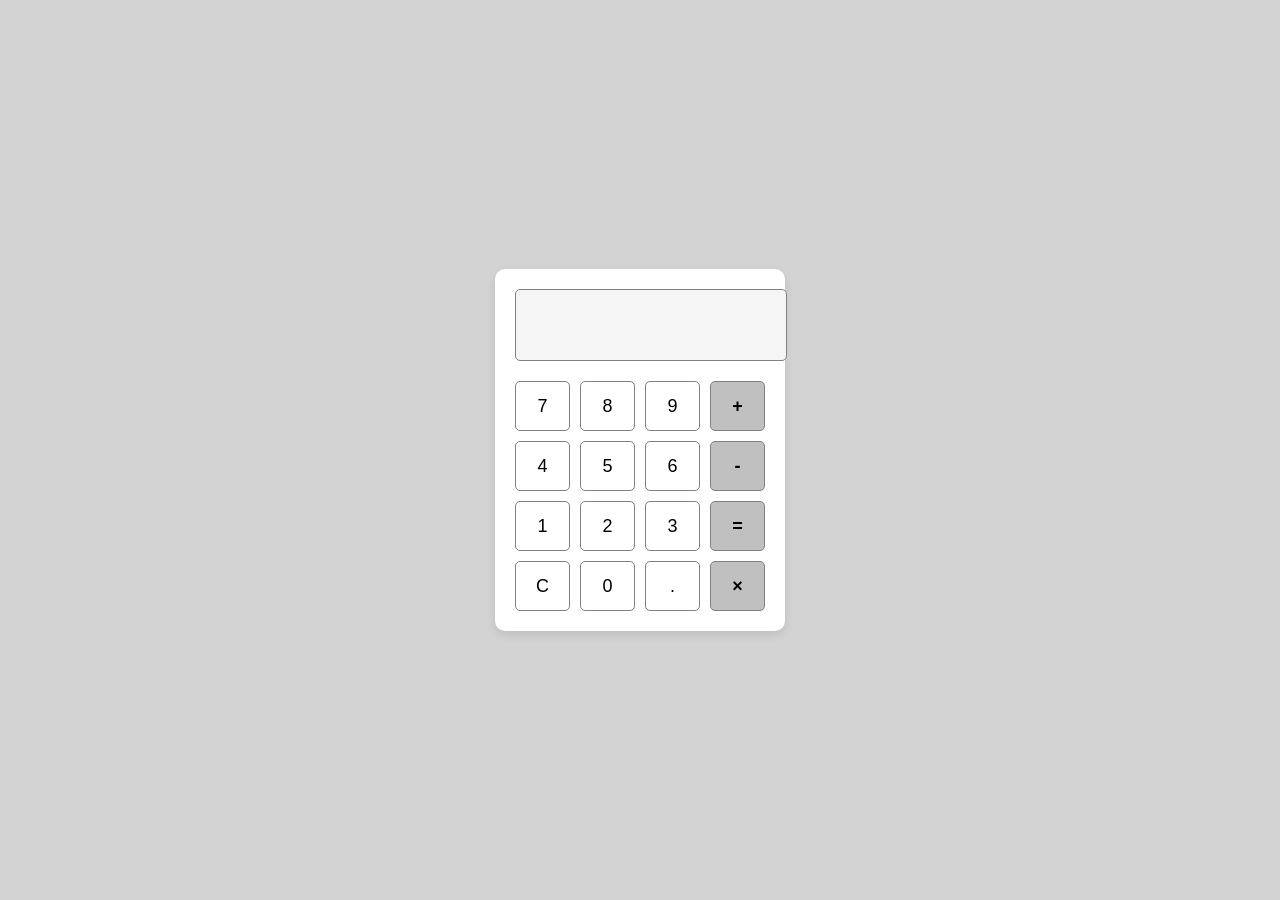
<file: Calculator/index.html>
<!DOCTYPE html>
<html>
<head>
    <title>Calculator</title>
    <link rel="stylesheet" href="style.css">
</head>
<body>
    <div class="calculator">
        <input type="text" id="display" readonly>
        
        <div class="buttons">
            
            <button onclick="addToDisplay('7')">7</button>
            <button onclick="addToDisplay('8')">8</button>
            <button onclick="addToDisplay('9')">9</button>
            <button class="operator" onclick="addToDisplay('+')">+</button>
                        
            <button onclick="addToDisplay('4')">4</button>
            <button onclick="addToDisplay('5')">5</button>
            <button onclick="addToDisplay('6')">6</button>
            <button class="operator" onclick="addToDisplay('-')">-</button>
                        
            <button onclick="addToDisplay('1')">1</button>
            <button onclick="addToDisplay('2')">2</button>
            <button onclick="addToDisplay('3')">3</button>
            <button class="equals" onclick="calculate()">=</button>
                        
            <button onclick="clearDisplay()">C</button>
            <button onclick="addToDisplay('0')">0</button>
            <button onclick="addToDisplay('.')">.</button>
            <button class="operator" onclick="addToDisplay('*')">×</button>
        </div>
    </div>

    <script src="script.js"></script>
</body>
</html>
</file>
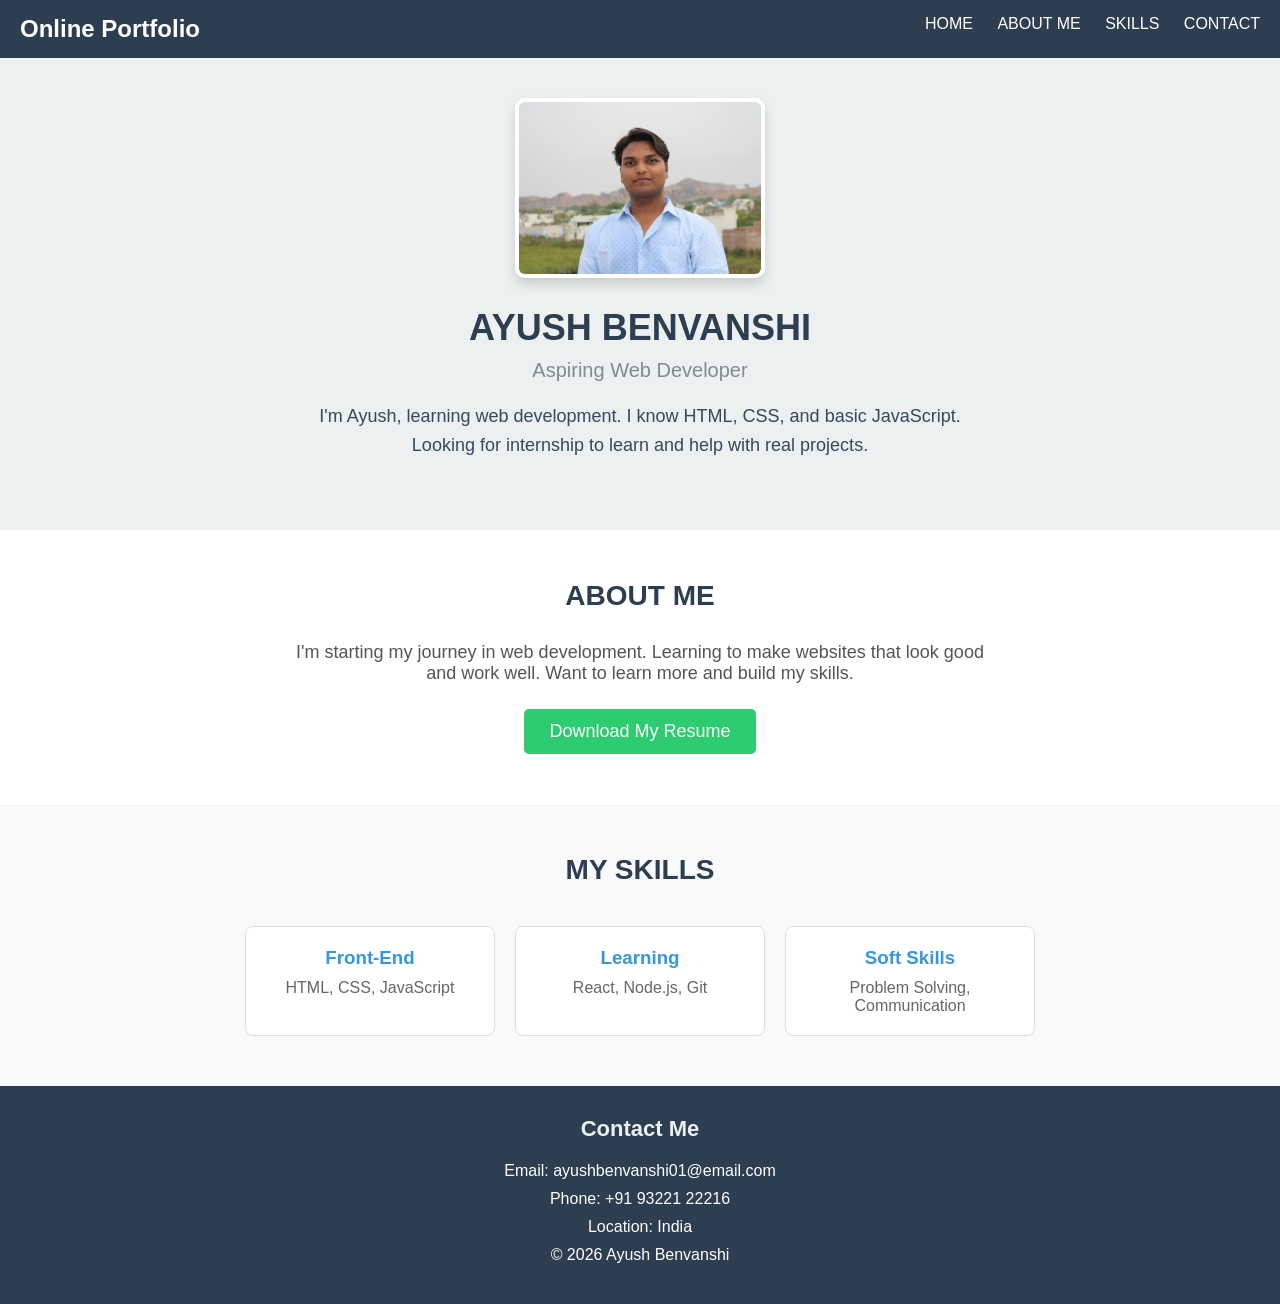
<file: Landing page/index.html>
<!DOCTYPE html>
<html lang="en">
<head>
    <meta charset="UTF-8">
    <meta name="viewport" content="width=device-width, initial-scale=1.0">
    <title>Landing Page</title>
    <link rel="stylesheet" href="portfolio.css">
</head>
<body>
    <div class="top-menu">
        <div class="my-name">Online Portfolio</div>
        <div class="menu-links">
            <a href="#home">HOME</a>
            <a href="#about">ABOUT ME</a>
            <a href="#skills">SKILLS</a>
            <a href="#contact">CONTACT</a>
        </div>
    </div>

    <div id="home" class="main-section">
        <div class="main-content">
            <div class="my-photo">
                <img src="profile.jpg" alt="Ayush Benvanshi">
            </div>
            
            <h1>AYUSH BENVANSHI</h1>
            <p class="small-title">Aspiring Web Developer</p>
            <p class="main-text">
                I'm Ayush, learning web development. I know HTML, CSS, and basic JavaScript. 
                Looking for internship to learn and help with real projects.
            </p>
        </div>
    </div>

    <div id="about" class="about-section">
        <h2>ABOUT ME</h2>
        <div class="about-text">
            <p>
                I'm starting my journey in web development. Learning to make websites 
                that look good and work well. Want to learn more and build my skills.
            </p>
            <a href="resume.pdf" target="_blank" class="resume-button">Download My Resume</a>
        </div>
    </div>

    <div id="skills" class="skills-section">
        <h2>MY SKILLS</h2>
        <div class="skills-boxes">
            <div class="skill-box">
                <h3>Front-End</h3>
                <p>HTML, CSS, JavaScript</p>
            </div>
            <div class="skill-box">
                <h3>Learning</h3>
                <p>React, Node.js, Git</p>
            </div>
            <div class="skill-box">
                <h3>Soft Skills</h3>
                <p>Problem Solving, Communication</p>
            </div>
        </div>
    </div>

    <div id="contact" class="bottom-section">
        <h3>Contact Me</h3>
        <p>Email: ayushbenvanshi01@email.com</p>
        <p>Phone: +91 93221 22216</p>
        <p>Location: India</p>
        <p>&copy; 2026 Ayush Benvanshi</p>
    </div>

    <script src="portfolio.js"></script>
</body>
</html>
</file>
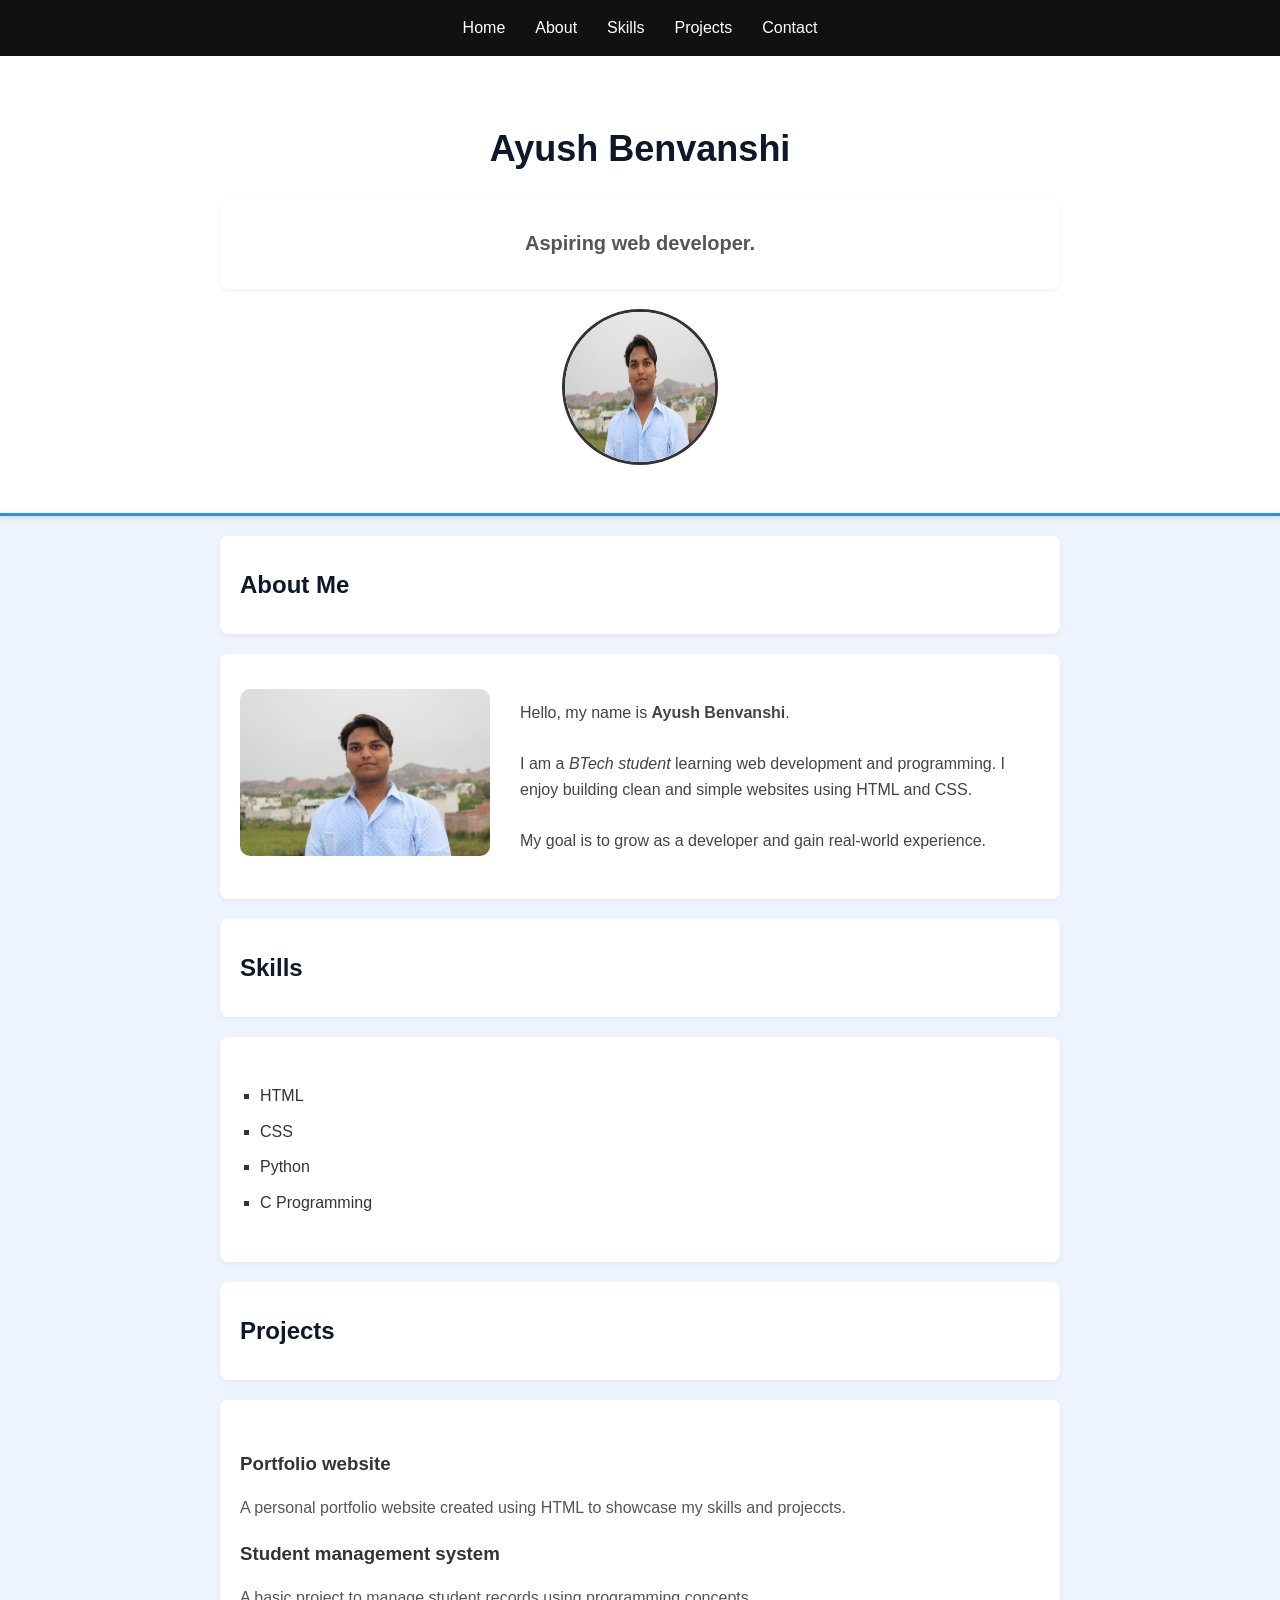
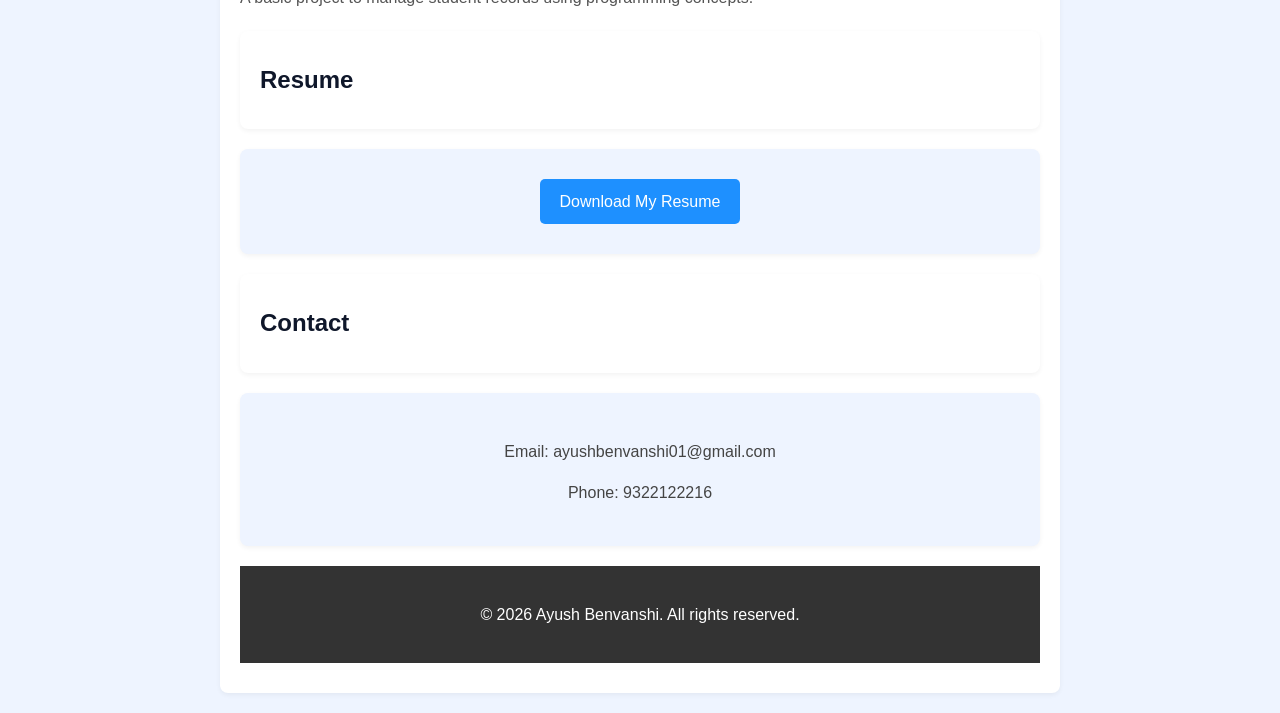
<file: Portfolio/index.html>
<!DOCTYPE html>
<html>
<head>
    <title>My Portfolio</title>
    <link rel="stylesheet" href="style.css">
</head>
<body>

    <nav>
    <ul>
        <li><a href="#">Home</a></li>
        <li><a href="#about">About</a></li>
        <li><a href="#skills">Skills</a></li>
        <li><a href="#projects">Projects</a></li>
        <li><a href="#contact">Contact</a></li>
    </ul>
    </nav>

    <header>

    <h1>Ayush Benvanshi</h1>
    <h2>Aspiring web developer.</h2>

    <img src="profile.jpg" alt="Profile photo">

    </header>

    <h2>About Me</h2>
      <div id="about" class="about-container">

         <div class="about-image">
          <img src="profile.jpg" alt="My Photo">
         </div>

    <div class="about-text">
        <p>
            Hello, my name is <b>Ayush Benvanshi</b>.<br><br>
            I am a <i>BTech student</i> learning web development and programming.
            I enjoy building clean and simple websites using HTML and CSS.<br><br>
            My goal is to grow as a developer and gain real-world experience.
        </p>
    </div>

    </div>

    <h2>Skills</h2>
    <div id="skills">
    <ul>
        <li>HTML</li>
        <li>CSS</li>
        <li>Python</li>
        <li>C Programming</li>
    </ul>
    </div>

    <h2>Projects</h2>
    <div id="projects">
    <div class="project">
    <h3>Portfolio website</h3>
    <p>
        A personal portfolio website created using HTML to showcase my skills and projeccts.
    </p>
    
    <div class="project">
    <h3>Student management system</h3>
    <p>
        A basic project to manage student records using programming concepts. 
    </p>
    </div>
    </div>

    <h2>Resume</h2>
    <div id="resume">
        <a href="resume.pdf" target="_blank">Download My Resume</a>
    </div>    
    

    <h2>Contact</h2>
    <div id="contact">

    <p>Email: ayushbenvanshi01@gmail.com</p>
    <p>Phone: 9322122216</p>

    </div>

    <footer>
        <p>© 2026 Ayush Benvanshi. All rights reserved.</p>
    </footer>

</body>
</html>
</file>
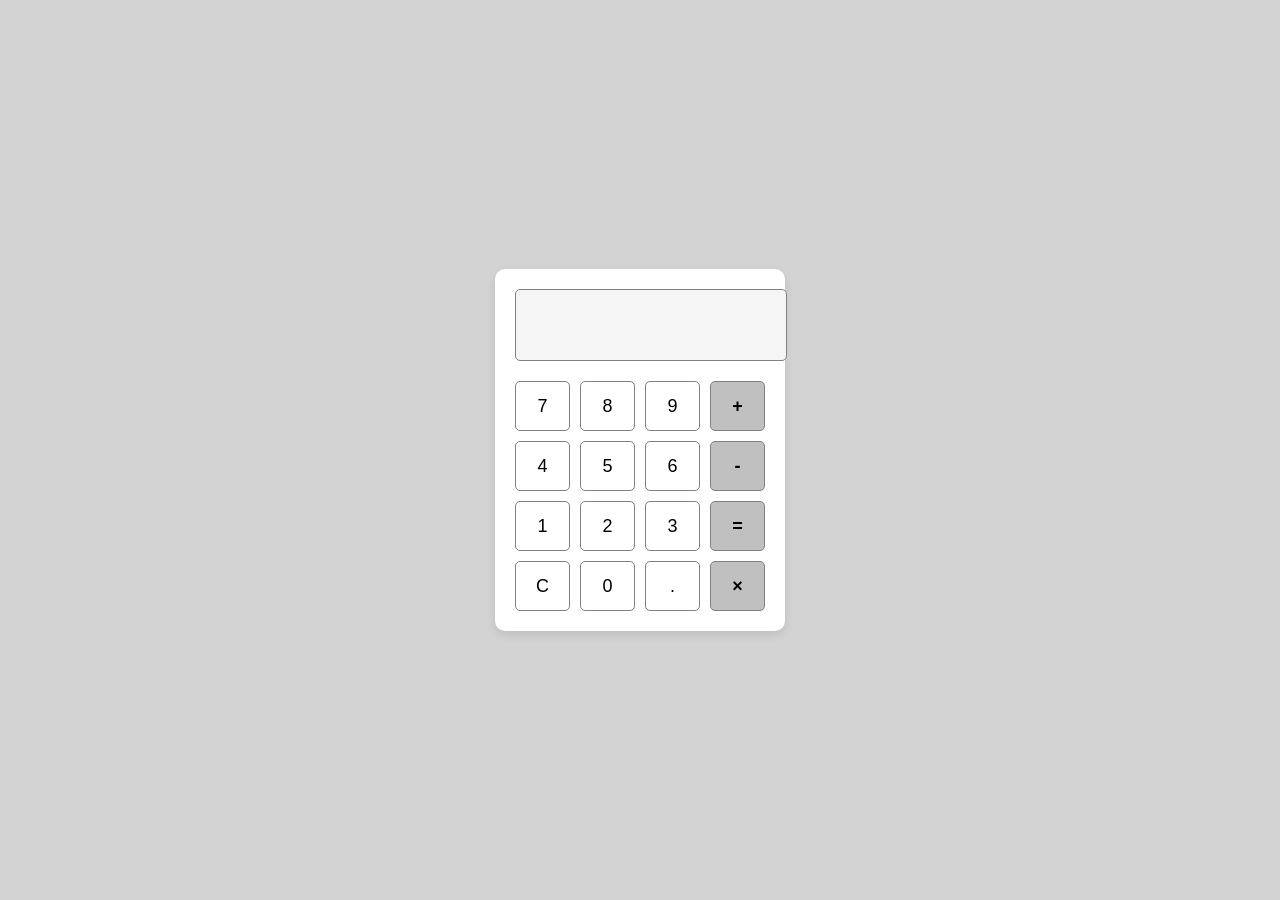
<file: Calculator/calculator.html>
<!DOCTYPE html>
<html>
<head>
    <title>Calculator</title>
    <link rel="stylesheet" href="style.css">
</head>
<body>
    <div class="calculator">
        <input type="text" id="display" readonly>
        
        <div class="buttons">
            
            <button onclick="addToDisplay('7')">7</button>
            <button onclick="addToDisplay('8')">8</button>
            <button onclick="addToDisplay('9')">9</button>
            <button class="operator" onclick="addToDisplay('+')">+</button>
                        
            <button onclick="addToDisplay('4')">4</button>
            <button onclick="addToDisplay('5')">5</button>
            <button onclick="addToDisplay('6')">6</button>
            <button class="operator" onclick="addToDisplay('-')">-</button>
                        
            <button onclick="addToDisplay('1')">1</button>
            <button onclick="addToDisplay('2')">2</button>
            <button onclick="addToDisplay('3')">3</button>
            <button class="equals" onclick="calculate()">=</button>
                        
            <button onclick="clearDisplay()">C</button>
            <button onclick="addToDisplay('0')">0</button>
            <button onclick="addToDisplay('.')">.</button>
            <button class="operator" onclick="addToDisplay('*')">×</button>
        </div>
    </div>

    <script src="script.js"></script>
</body>
</html>
</file>
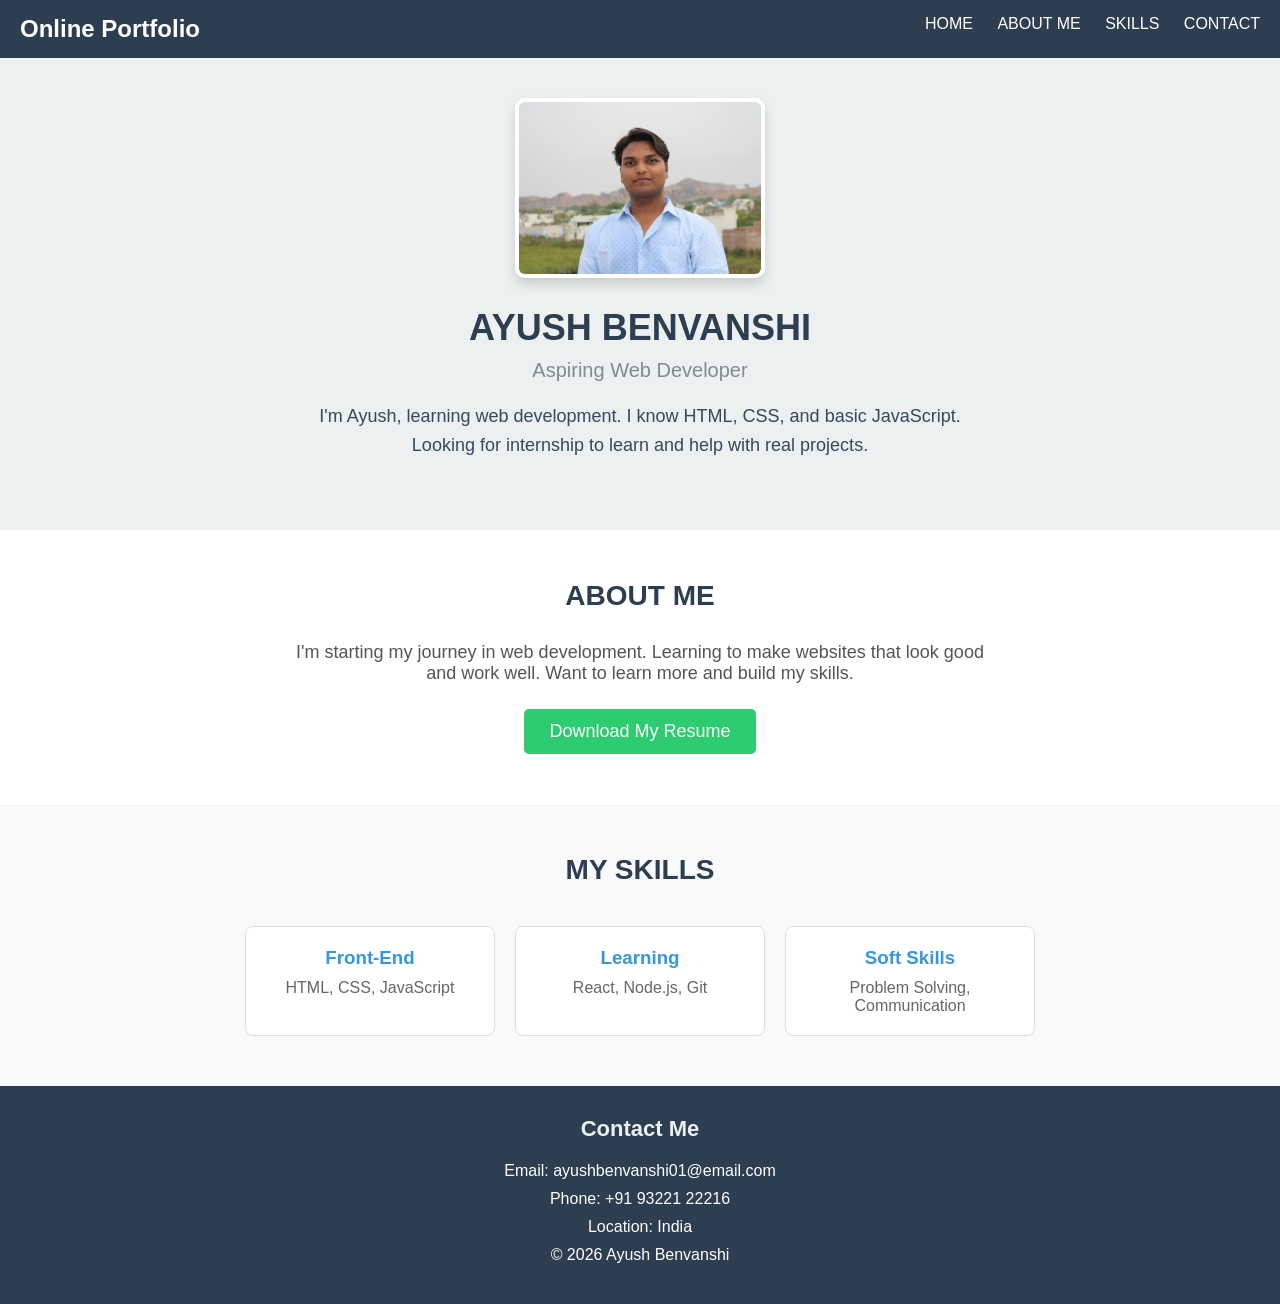
<file: Landing page/portfolio.html>
<!DOCTYPE html>
<html lang="en">
<head>
    <meta charset="UTF-8">
    <meta name="viewport" content="width=device-width, initial-scale=1.0">
    <title>Landing Page</title>
    <link rel="stylesheet" href="portfolio.css">
</head>
<body>
    <div class="top-menu">
        <div class="my-name">Online Portfolio</div>
        <div class="menu-links">
            <a href="#home">HOME</a>
            <a href="#about">ABOUT ME</a>
            <a href="#skills">SKILLS</a>
            <a href="#contact">CONTACT</a>
        </div>
    </div>

    <div id="home" class="main-section">
        <div class="main-content">
            <div class="my-photo">
                <img src="profile.jpg" alt="Ayush Benvanshi">
            </div>
            
            <h1>AYUSH BENVANSHI</h1>
            <p class="small-title">Aspiring Web Developer</p>
            <p class="main-text">
                I'm Ayush, learning web development. I know HTML, CSS, and basic JavaScript. 
                Looking for internship to learn and help with real projects.
            </p>
        </div>
    </div>

    <div id="about" class="about-section">
        <h2>ABOUT ME</h2>
        <div class="about-text">
            <p>
                I'm starting my journey in web development. Learning to make websites 
                that look good and work well. Want to learn more and build my skills.
            </p>
            <a href="resume.pdf" target="_blank" class="resume-button">Download My Resume</a>
        </div>
    </div>

    <div id="skills" class="skills-section">
        <h2>MY SKILLS</h2>
        <div class="skills-boxes">
            <div class="skill-box">
                <h3>Front-End</h3>
                <p>HTML, CSS, JavaScript</p>
            </div>
            <div class="skill-box">
                <h3>Learning</h3>
                <p>React, Node.js, Git</p>
            </div>
            <div class="skill-box">
                <h3>Soft Skills</h3>
                <p>Problem Solving, Communication</p>
            </div>
        </div>
    </div>

    <div id="contact" class="bottom-section">
        <h3>Contact Me</h3>
        <p>Email: ayushbenvanshi01@email.com</p>
        <p>Phone: +91 93221 22216</p>
        <p>Location: India</p>
        <p>&copy; 2026 Ayush Benvanshi</p>
    </div>

    <script src="portfolio.js"></script>
</body>
</html>
</file>
<file: Calculator/style.css>
body {
    font-family: Arial, sans-serif;
    display: flex;
    justify-content: center;
    align-items: center;
    height: 100vh;
    margin: 0;
    background-color: lightgray;
}

.calculator {
    background-color: white;
    border-radius: 10px;
    padding: 20px;
    width: 250px;
    box-shadow: 0 4px 10px rgba(0, 0, 0, 0.1);
}

#display {
    width: 100%;
    height: 50px;
    font-size: 22px;
    text-align: right;
    padding: 10px;
    margin-bottom: 20px;
    border: 1px solid gray;
    border-radius: 5px;
    background-color: whitesmoke;
}

.buttons {
    display: grid;
    grid-template-columns: repeat(4, 1fr);
    gap: 10px;
}

button {
    height: 50px;
    font-size: 18px;
    border: 1px solid gray;
    border-radius: 5px;
    cursor: pointer;
    background-color: white;
}

button:hover {
    background-color: gainsboro;
}

.operator, .equals {
    background-color: silver;
    font-weight: bold;
}

.operator:hover, .equals:hover {
    background-color: darkgray;
}
</file>
<file: Landing page/portfolio.css>
* {
    margin: 0;
    padding: 0;
    box-sizing: border-box;
    font-family: Arial, sans-serif;
}

body {
    color: #333;
    background-color: white;
}

.top-menu {
    background-color: #2c3e50;
    color: white;
    padding: 15px 20px;
    display: flex;
    justify-content: space-between;
}

.my-name {
    font-size: 24px;
    font-weight: bold;
    color: white;
}

.menu-links a {
    color: white;
    text-decoration: none;
    margin-left: 20px;
}

.menu-links a:hover {
    color: #3498db;
}

.main-section {
    background-color: #ecf0f1;
    padding: 40px 20px;
    text-align: center;
}

.main-content {
    max-width: 700px;
    margin: 0 auto;
}

.my-photo {
    margin-bottom: 25px;
}

.my-photo img {
    width: 250px;         
    height: 180px;         
    border-radius: 10px;   
    border: 4px solid white;
    box-shadow: 0 6px 12px rgba(0,0,0,0.15);
    object-fit: cover;     
}

.main-section h1 {
    font-size: 36px;
    color: #2c3e50;
    margin-bottom: 10px;
}

.small-title {
    font-size: 20px;
    color: #7f8c8d;
    margin-bottom: 20px;
}

.main-text {
    font-size: 18px;
    color: #34495e;
    margin-bottom: 30px;
    line-height: 1.6;
}

.about-section {
    padding: 50px 20px;
    background-color: white;
}

.about-section h2 {
    text-align: center;
    color: #2c3e50;
    font-size: 28px;
    margin-bottom: 30px;
}

.about-text {
    max-width: 700px;
    margin: 0 auto;
    text-align: center;
}

.about-text p {
    font-size: 18px;
    margin-bottom: 25px;
    color: #555;
}

.resume-button {
    background-color: #2ecc71;
    color: white;
    border: none;
    padding: 12px 25px;
    font-size: 18px;
    border-radius: 5px;
    cursor: pointer;
    text-decoration: none;
    display: inline-block;
}

.resume-button:hover {
    background-color: #27ae60;
}

.skills-section {
    padding: 50px 20px;
    background-color: #f8f9fa;
    text-align: center;
}

.skills-section h2 {
    color: #2c3e50;
    font-size: 28px;
    margin-bottom: 40px;
}

.skills-boxes {
    display: flex;
    justify-content: center;
    flex-wrap: wrap;
    gap: 20px;
    max-width: 900px;
    margin: 0 auto;
}

.skill-box {
    background-color: white;
    padding: 20px;
    border-radius: 8px;
    width: 250px;
    border: 1px solid #ddd;
}

.skill-box h3 {
    color: #3498db;
    margin-bottom: 10px;
}

.skill-box p {
    color: #666;
}

.bottom-section {
    background-color: #2c3e50;
    color: white;
    text-align: center;
    padding: 30px 20px;
}

.bottom-section h3 {
    font-size: 22px;
    margin-bottom: 20px;
    color: #ecf0f1;
}

.bottom-section p {
    margin-bottom: 10px;
    font-size: 16px;
}

@media (max-width: 768px) {
    .top-menu {
        flex-direction: column;
        text-align: center;
    }
    
    .menu-links {
        margin-top: 10px;
    }
    
    .menu-links a {
        margin: 0 10px;
    }
    
    .my-photo img {
        width: 350px;
        height: 250px;
    }
    
    .main-section h1 {
        font-size: 28px;
    }
    
    .skills-boxes {
        flex-direction: column;
        align-items: center;
    }
}
</file>
<file: Portfolio/style.css>
body{
    font-family: Arial, sans-serif; 
    line-height: 1.6;              
    margin: 0;                      
    padding:0;                      
    background-color: #eef4ff;   
    color:#333;                   
}

h1,h2,h3 {
    color:#222;                    
    margin-bottom: 10px;
}

p{
    margin-bottom: 15px;
}


header {
    text-align: center;
    padding: 40px 20px;
    background-color:#ffffff;
    box-shadow: 0 2px 5px rgba(0,0,0,0.1);
}

header h1{
    font-size: 36px;
    margin-bottom: 10px;
}

header h2{
    font-size: 20px;
    color: #555;
    margin-bottom: 20px;
}

header img{
    width: 150px;
    height: 150px;
    border-radius: 50%;
    border: 3px solid #333;
}


#about, h2:nth-of-type(1) {
    padding: 30px 20px;
    background-color: #ffffff;
    max-width: 800px;
    margin: 20px auto;
    box-shadow: 0 2px 5px rgba(0,0,0,0.05);
    border-radius:  8px;
}

#about p{
    font-size: 16px;
    color: #444;
}


#skills, h2:nth-of-type(2) {
    padding: 30px 20px;
    background-color: #ffffff;
    max-width: 800px;
    margin: 20px auto; 
    box-shadow: 0 2px 5px rgba(0,0,0,0.05);
    border-radius: 8px;
}

#skills ul {
    list-style-type: square; 
    padding-left: 20px;
}

#skills li {
    margin-bottom: 10px;      
    font-size: 16px;
}


#projects, h2:nth-of-type(3) {
    padding: 30px 20px;
    background-color: #ffffff;
    max-width: 800px;
    margin: 20px auto;
    box-shadow: 0 2px 5px rgba(0,0,0,0.05);
    border-radius: 8px;
}

.project {
    margin-bottom: 20px;
}

.project h3 {
    margin-bottom: 5px;
    color: #333;
}

.project p {
    color: #555;
    font-size: 16px;
}


#resume, h2:nth-of-type(4) {
    padding: 30px 20px;
    background-color: #ffffff;
    max-width: 800px;
    margin: 20px auto;
    box-shadow: 0 2px 5px rgba(0,0,0,0.05);
    border-radius: 8px;
    text-align: center;
}

#resume a {
    display: inline-block;
    padding: 10px 20px;
    background-color: #333;
    color: #fff;
    text-decoration: none;
    border-radius: 5px;
    transition: background-color 0.3s;
}

#resume a:hover {
    background-color: #555;
}


#contact, h2:nth-of-type(5) {
    padding: 30px 20px;
    background-color: #ffffff;
    max-width: 800px;
    margin: 20px auto;
    box-shadow: 0 2px 5px rgba(0,0,0,0.05);
    border-radius: 8px;
}

#contact p {
    font-size: 16px;
    color: #444;
    text-align: center;
    margin-bottom: 10px;
}

footer {
    background-color: #333;
    color: #fff;
    text-align: center;
    padding: 20px 10px;
    margin-top: 20px;
}


nav {
    background-color: #111;
    padding: 15px 0;
}

nav ul {
    list-style: none;
    display: flex;
    justify-content: center;
    margin: 0;
    padding: 0;
}

nav ul li {
    margin: 0 15px;
}

nav ul li a {
    color: #ffffff;
    text-decoration: none;
    font-size: 16px;
}

nav ul li a:hover {
    color: #1e90ff; 
}


.about-container {
    display: flex;
    align-items: center;
    gap: 30px;
}

.about-image img {
    width: 250px;
    border-radius: 10px;
}

.about-text {
    font-size: 16px;
    color: #444;
}

h1, h2, h3 {
    color: #0f172a; 
}


a {
    color: #1e90ff;
}

a:hover {
    color: #0b5ed7;
}

#resume a {
    background-color: #1e90ff;
}

#resume a:hover {
    background-color: #0b5ed7;
}
header {
    border-bottom: 3px solid #1e90ff;
}
#resume,
#contact {
    background-color: #eef4ff;
}
</file>
